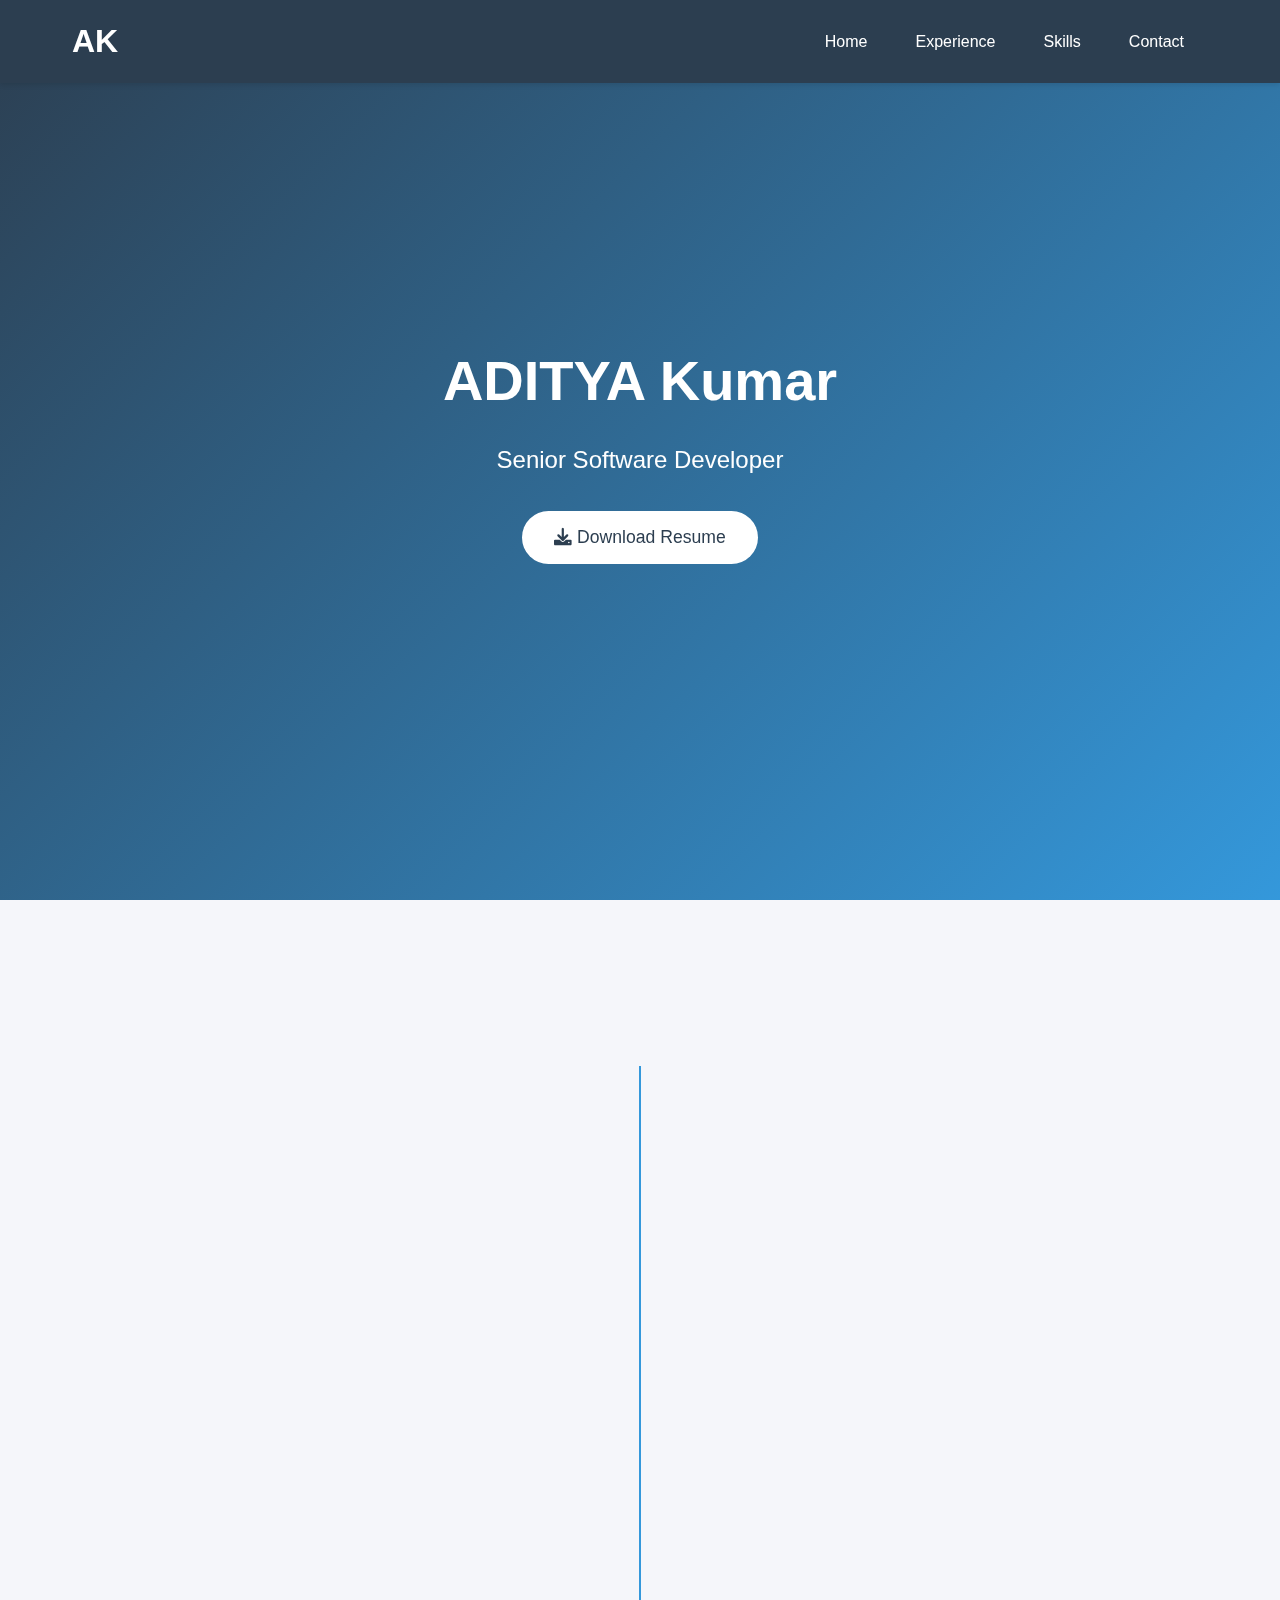
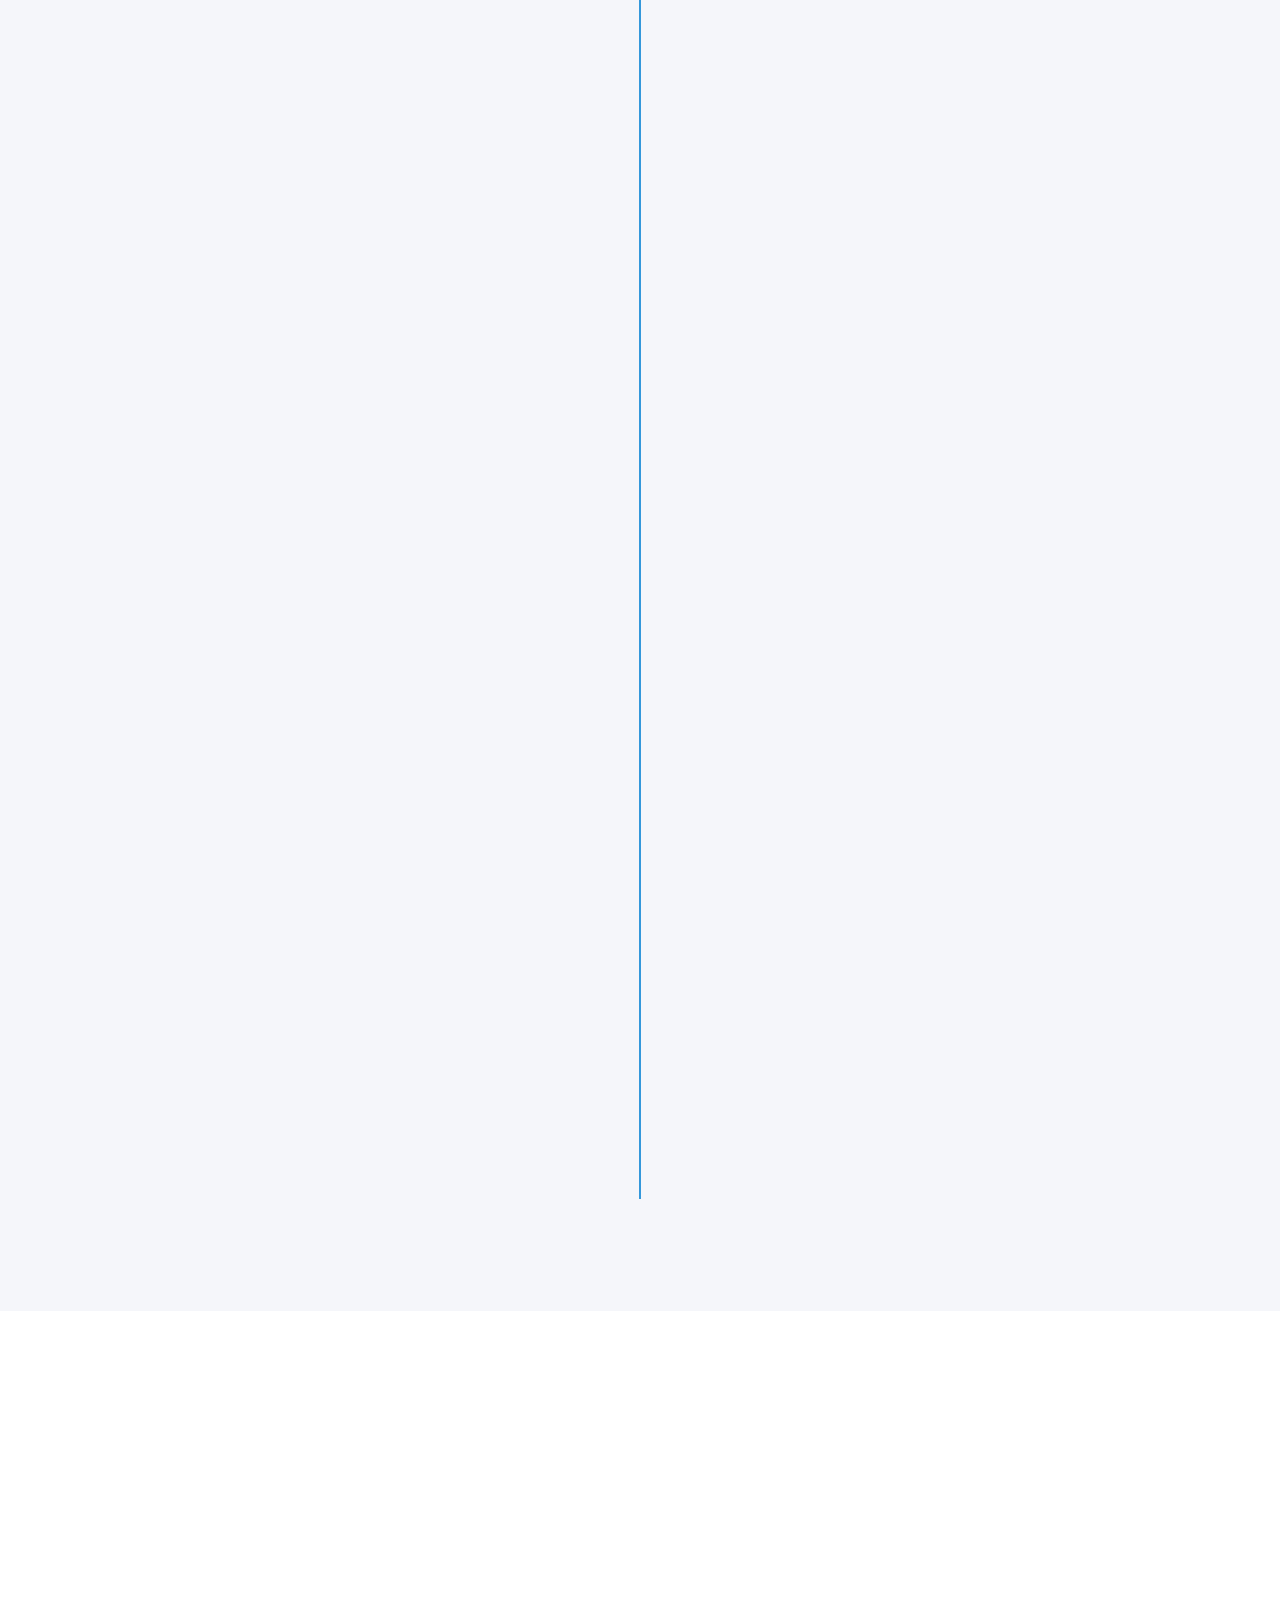
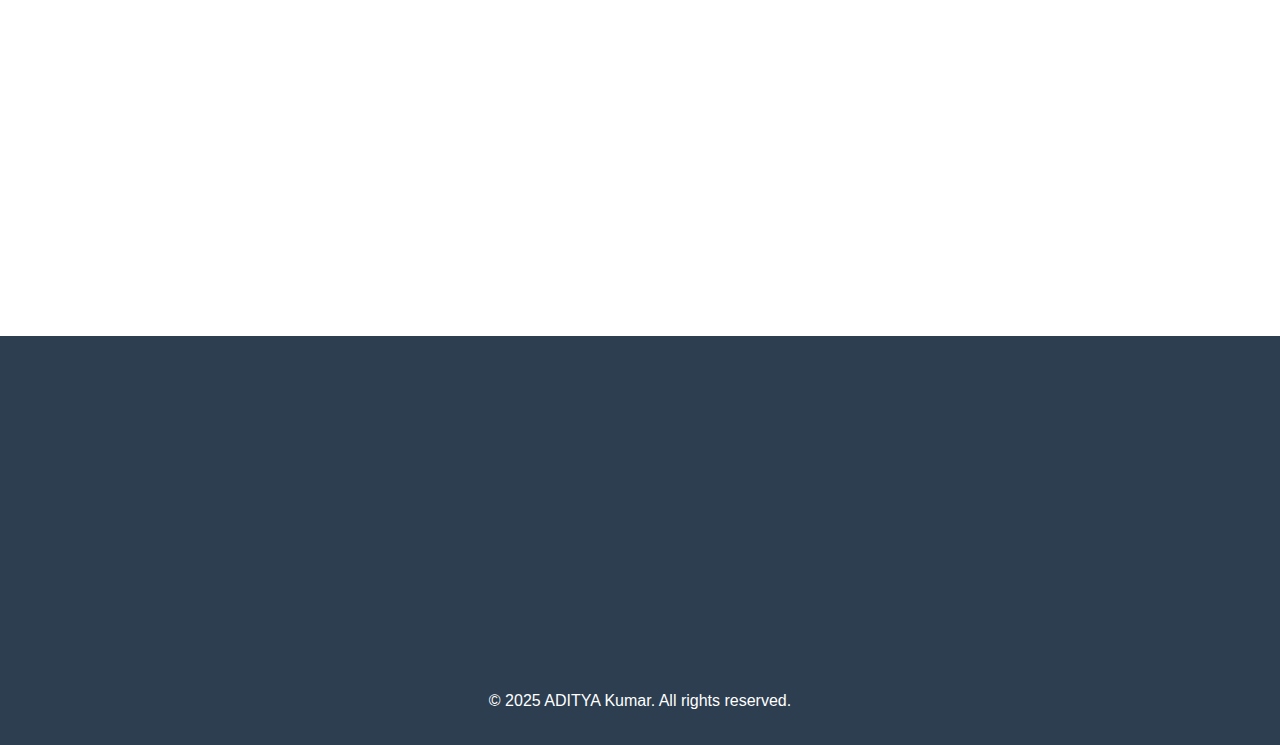
<file: index.html>
<!DOCTYPE html>
<html lang="en">
<head>
    <meta charset="UTF-8">
    <meta name="viewport" content="width=device-width, initial-scale=1.0">
    <title>ADITYA Kumar - Portfolio</title>
    <link rel="stylesheet" href="style.css">
    <link rel="stylesheet" href="https://cdnjs.cloudflare.com/ajax/libs/font-awesome/6.0.0/css/all.min.css">
    <link href="https://unpkg.com/aos@2.3.1/dist/aos.css" rel="stylesheet">
</head>
<body>
    <header>
        <nav>
            <div class="logo" data-aos="fade-right">AK</div>
            <ul>
                <li><a href="#home">Home</a></li>
                <li><a href="#experience">Experience</a></li>
                <li><a href="#skills">Skills</a></li>
                <li><a href="#contact">Contact</a></li>
            </ul>
        </nav>
    </header>

    <section id="home" class="hero">
        <div class="hero-content" data-aos="fade-up">
            <h1>ADITYA Kumar</h1>
            <p>Senior Software Developer</p>
            <button class="download-btn" onclick="downloadResume()">
                <i class="fas fa-download"></i> Download Resume
            </button>
        </div>
    </section>

    <section id="experience" class="experience">
        <h2 data-aos="fade-up">Professional Experience</h2>
        <div class="timeline">
            <div class="timeline-item" data-aos="fade-right">
                <div class="year">2023 - Present</div>
                <div class="content">
                    <h3>Senior Software Architect</h3>
                    <h4>Tech Solutions Inc.</h4>
                    <p>• Led architecture design for enterprise applications<br>
                       • Managed team of 10 developers<br>
                       • Implemented microservices architecture</p>
                </div>
            </div>
            <div class="timeline-item" data-aos="fade-left">
                <div class="year">2021 - 2023</div>
                <div class="content">
                    <h3>Lead Developer</h3>
                    <h4>Digital Innovations Corp</h4>
                    <p>• Spearheaded development of cloud-native applications<br>
                       • Reduced system downtime by 40%<br>
                       • Mentored junior developers</p>
                </div>
            </div>
            <div class="timeline-item" data-aos="fade-right">
                <div class="year">2019 - 2021</div>
                <div class="content">
                    <h3>Full Stack Developer</h3>
                    <h4>WebTech Solutions</h4>
                    <p>• Developed responsive web applications<br>
                       • Implemented CI/CD pipelines<br>
                       • Optimized database performance</p>
                </div>
            </div>
            <div class="timeline-item" data-aos="fade-left">
                <div class="year">2017 - 2019</div>
                <div class="content">
                    <h3>Software Developer</h3>
                    <h4>InnovateTech</h4>
                    <p>• Built RESTful APIs<br>
                       • Developed front-end features<br>
                       • Implemented unit testing</p>
                </div>
            </div>
            <div class="timeline-item" data-aos="fade-right">
                <div class="year">2015 - 2017</div>
                <div class="content">
                    <h3>Junior Developer</h3>
                    <h4>CodeCraft Systems</h4>
                    <p>• Developed website features<br>
                       • Fixed bugs and improved performance<br>
                       • Collaborated with design team</p>
                </div>
            </div>
            <div class="timeline-item" data-aos="fade-left">
                <div class="year">2014 - 2015</div>
                <div class="content">
                    <h3>Software Engineer Intern</h3>
                    <h4>TechStart Solutions</h4>
                    <p>• Assisted in web development projects<br>
                       • Learned development best practices<br>
                       • Participated in code reviews</p>
                </div>
            </div>
        </div>
    </section>

    <section id="skills" class="skills">
        <h2 data-aos="fade-up">Skills</h2>
        <div class="skills-container">
            <div class="skill-item" data-aos="zoom-in">
                <div class="skill-name">JavaScript</div>
                <div class="skill-bar"><div class="skill-level" style="width: 95%"></div></div>
            </div>
            <div class="skill-item" data-aos="zoom-in">
                <div class="skill-name">React</div>
                <div class="skill-bar"><div class="skill-level" style="width: 90%"></div></div>
            </div>
            <div class="skill-item" data-aos="zoom-in">
                <div class="skill-name">Node.js</div>
                <div class="skill-bar"><div class="skill-level" style="width: 85%"></div></div>
            </div>
            <div class="skill-item" data-aos="zoom-in">
                <div class="skill-name">Python</div>
                <div class="skill-bar"><div class="skill-level" style="width: 80%"></div></div>
            </div>
            <div class="skill-item" data-aos="zoom-in">
                <div class="skill-name">AWS</div>
                <div class="skill-bar"><div class="skill-level" style="width: 75%"></div></div>
            </div>
        </div>
    </section>

    <section id="contact" class="contact">
        <h2 data-aos="fade-up">Contact Me</h2>
        <div class="contact-info" data-aos="fade-up">
            <div class="contact-item">
                <i class="fas fa-envelope"></i>
                <p>aditya.kumar@email.com</p>
            </div>
            <div class="contact-item">
                <i class="fas fa-phone"></i>
                <p>+1 (555) 123-4567</p>
            </div>
            <div class="contact-item">
                <i class="fas fa-location-dot"></i>
                <p>San Francisco, CA</p>
            </div>
        </div>
    </section>

    <footer>
        <p>&copy; 2025 ADITYA Kumar. All rights reserved.</p>
    </footer>

    <script src="https://unpkg.com/aos@2.3.1/dist/aos.js"></script>
    <script src="script.js"></script>
</body>
</html>
</file>
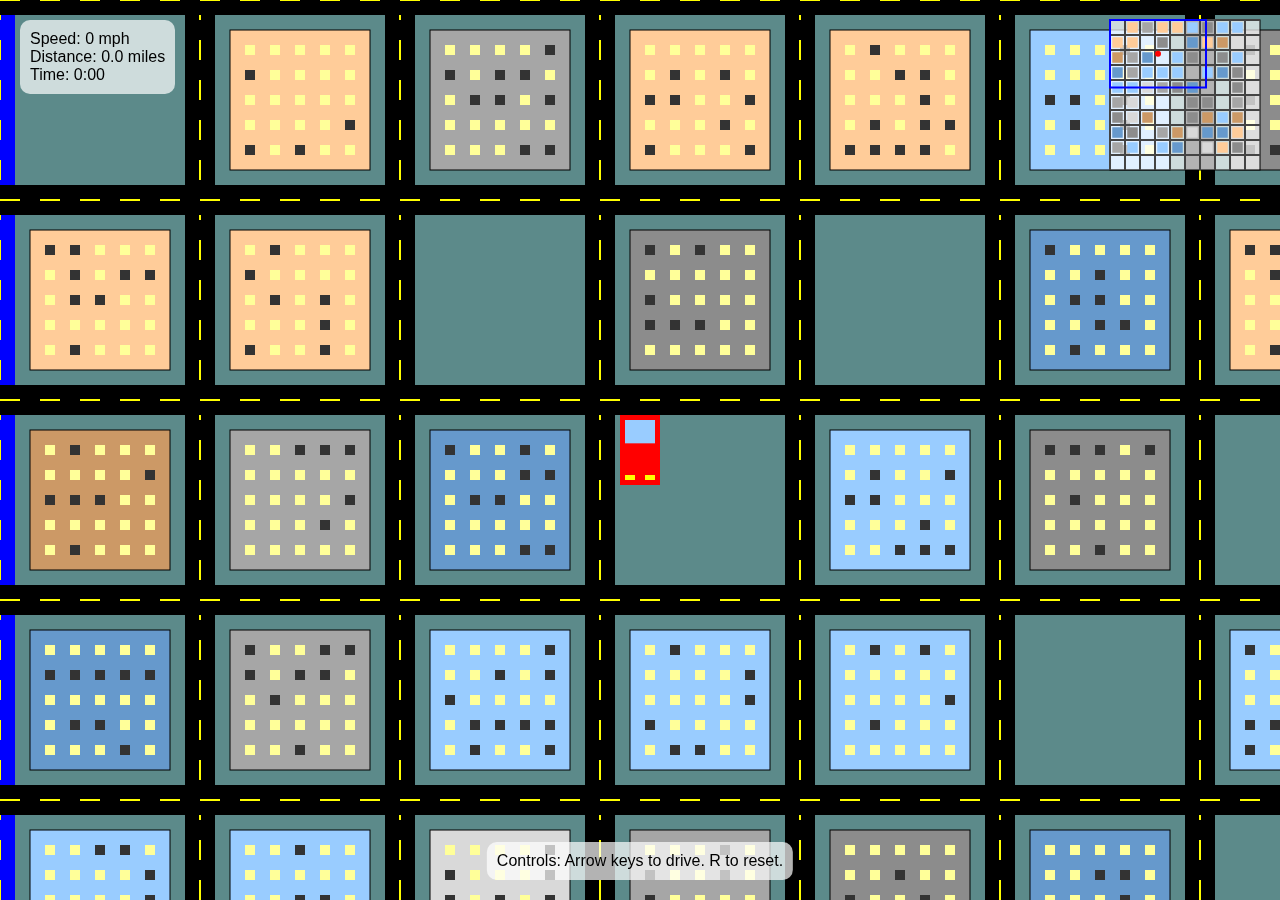
<file: city-simulator (1).html>
<!DOCTYPE html>
<html lang="en">
<head>
    <meta charset="UTF-8">
    <meta name="viewport" content="width=device-width, initial-scale=1.0">
    <title>City Simulator with Car Driving</title>
    <style>
        body {
            margin: 0;
            overflow: hidden;
            font-family: Arial, sans-serif;
        }
        canvas {
            display: block;
            background-color: #5c8a8a;
        }
        #controls {
            position: absolute;
            bottom: 20px;
            left: 50%;
            transform: translateX(-50%);
            background-color: rgba(255, 255, 255, 0.7);
            padding: 10px;
            border-radius: 10px;
            text-align: center;
        }
        #stats {
            position: absolute;
            top: 20px;
            left: 20px;
            background-color: rgba(255, 255, 255, 0.7);
            padding: 10px;
            border-radius: 10px;
        }
    </style>
</head>
<body>
    <canvas id="gameCanvas"></canvas>
    <div id="stats">
        <div>Speed: <span id="speed">0</span> mph</div>
        <div>Distance: <span id="distance">0</span> miles</div>
        <div>Time: <span id="time">0:00</span></div>
    </div>
    <div id="controls">
        <div>Controls: Arrow keys to drive. R to reset.</div>
    </div>

    <script>
        // Game canvas setup
        const canvas = document.getElementById('gameCanvas');
        const ctx = canvas.getContext('2d');
        canvas.width = window.innerWidth;
        canvas.height = window.innerHeight;

        // Game state
        let gameTime = 0;
        let lastTimestamp = 0;
        let gameStarted = false;
        let distance = 0;

        // Car properties
        const car = {
            x: canvas.width / 2,
            y: canvas.height / 2,
            width: 40,
            height: 70,
            angle: 0,
            speed: 0,
            maxSpeed: 5,
            acceleration: 0.1,
            deceleration: 0.05,
            rotationSpeed: 0.04,
            isMovingForward: false,
            isMovingBackward: false,
            isTurningLeft: false,
            isTurningRight: false
        };

        // City map generation
        const mapSize = 2000;
        const gridSize = 200;
        const buildings = [];
        const roads = [];

        // Generate buildings and roads
        function generateCity() {
            // Clear existing buildings and roads
            buildings.length = 0;
            roads.length = 0;
            
            // Create grid of roads
            for (let x = 0; x < mapSize; x += gridSize) {
                roads.push({
                    x1: x,
                    y1: 0,
                    x2: x,
                    y2: mapSize,
                    width: 30
                });
            }
            
            for (let y = 0; y < mapSize; y += gridSize) {
                roads.push({
                    x1: 0,
                    y1: y,
                    x2: mapSize,
                    y2: y,
                    width: 30
                });
            }
            
            // Create buildings between roads
            for (let x = 0; x < mapSize - gridSize; x += gridSize) {
                for (let y = 0; y < mapSize - gridSize; y += gridSize) {
                    // Skip some blocks randomly to create parks or empty spaces
                    if (Math.random() > 0.8) continue;
                    
                    const buildingWidth = gridSize * 0.7;
                    const buildingHeight = gridSize * 0.7;
                    const buildingX = x + (gridSize - buildingWidth) / 2;
                    const buildingY = y + (gridSize - buildingHeight) / 2;
                    
                    buildings.push({
                        x: buildingX,
                        y: buildingY,
                        width: buildingWidth,
                        height: buildingHeight,
                        color: getRandomBuildingColor()
                    });
                }
            }
        }

        function getRandomBuildingColor() {
            const colors = [
                '#8c8c8c', // Gray
                '#a6a6a6', // Light gray
                '#d9d9d9', // Very light gray
                '#6699cc', // Blue glass
                '#99ccff', // Light blue glass
                '#ffcc99', // Tan
                '#cc9966'  // Brown
            ];
            return colors[Math.floor(Math.random() * colors.length)];
        }

        // Camera position (centered on car)
        const camera = {
            x: 0,
            y: 0
        };

        // Keyboard controls
        const keys = {};
        
        window.addEventListener('keydown', (e) => {
            keys[e.key] = true;
            gameStarted = true;
            
            // Reset game with R key
            if (e.key === 'r' || e.key === 'R') {
                resetGame();
            }
        });
        
        window.addEventListener('keyup', (e) => {
            keys[e.key] = false;
        });

        function updateCar(deltaTime) {
            // Update car movement based on keyboard input
            car.isMovingForward = keys['ArrowUp'] || keys['w'] || keys['W'];
            car.isMovingBackward = keys['ArrowDown'] || keys['s'] || keys['S'];
            car.isTurningLeft = keys['ArrowLeft'] || keys['a'] || keys['A'];
            car.isTurningRight = keys['ArrowRight'] || keys['d'] || keys['D'];
            
            // Apply acceleration or deceleration
            if (car.isMovingForward) {
                car.speed += car.acceleration * deltaTime;
                if (car.speed > car.maxSpeed) car.speed = car.maxSpeed;
            } else if (car.isMovingBackward) {
                car.speed -= car.acceleration * deltaTime;
                if (car.speed < -car.maxSpeed / 2) car.speed = -car.maxSpeed / 2;
            } else {
                // Apply deceleration when no input
                if (car.speed > 0) {
                    car.speed -= car.deceleration * deltaTime;
                    if (car.speed < 0) car.speed = 0;
                } else if (car.speed < 0) {
                    car.speed += car.deceleration * deltaTime;
                    if (car.speed > 0) car.speed = 0;
                }
            }
            
            // Apply turning
            if (car.speed !== 0) {
                if (car.isTurningLeft) {
                    car.angle -= car.rotationSpeed * Math.abs(car.speed) * deltaTime;
                } else if (car.isTurningRight) {
                    car.angle += car.rotationSpeed * Math.abs(car.speed) * deltaTime;
                }
            }
            
            // Move car based on angle and speed
            car.x += Math.sin(car.angle) * car.speed * deltaTime;
            car.y -= Math.cos(car.angle) * car.speed * deltaTime;
            
            // Keep car within map bounds
            if (car.x < 0) car.x = 0;
            if (car.x > mapSize) car.x = mapSize;
            if (car.y < 0) car.y = 0;
            if (car.y > mapSize) car.y = mapSize;
            
            // Update camera to follow car
            camera.x = car.x - canvas.width / 2;
            camera.y = car.y - canvas.height / 2;
            
            // Ensure camera stays within map bounds
            if (camera.x < 0) camera.x = 0;
            if (camera.y < 0) camera.y = 0;
            if (camera.x > mapSize - canvas.width) camera.x = mapSize - canvas.width;
            if (camera.y > mapSize - canvas.height) camera.y = mapSize - canvas.height;
            
            // Update distance traveled
            if (Math.abs(car.speed) > 0) {
                distance += Math.abs(car.speed) * deltaTime / 1000;
            }
        }

        function renderGame() {
            // Clear canvas
            ctx.clearRect(0, 0, canvas.width, canvas.height);
            
            // Draw grass background
            ctx.fillStyle = '#5c8a8a';
            ctx.fillRect(0, 0, canvas.width, canvas.height);
            
            // Draw roads
            ctx.fillStyle = '#444444';
            roads.forEach(road => {
                // Only draw if road is in view
                if (isInView(road.x1, road.y1, road.width, road.width) ||
                    isInView(road.x2, road.y2, road.width, road.width)) {
                    
                    ctx.beginPath();
                    ctx.lineWidth = road.width;
                    ctx.moveTo(road.x1 - camera.x, road.y1 - camera.y);
                    ctx.lineTo(road.x2 - camera.x, road.y2 - camera.y);
                    ctx.stroke();
                    
                    // Draw yellow road lines
                    ctx.beginPath();
                    ctx.strokeStyle = '#FFFF00';
                    ctx.lineWidth = 2;
                    ctx.setLineDash([20, 20]);
                    ctx.moveTo(road.x1 - camera.x, road.y1 - camera.y);
                    ctx.lineTo(road.x2 - camera.x, road.y2 - camera.y);
                    ctx.stroke();
                    ctx.setLineDash([]);
                    ctx.strokeStyle = '#000000';
                }
            });
            
            // Draw buildings
            buildings.forEach(building => {
                // Only draw if building is in view
                if (isInView(building.x, building.y, building.width, building.height)) {
                    ctx.fillStyle = building.color;
                    ctx.fillRect(
                        building.x - camera.x,
                        building.y - camera.y,
                        building.width,
                        building.height
                    );
                    
                    // Draw windows
                    drawBuildingWindows(building);
                    
                    // Draw building outline
                    ctx.strokeStyle = '#000000';
                    ctx.lineWidth = 1;
                    ctx.strokeRect(
                        building.x - camera.x,
                        building.y - camera.y,
                        building.width,
                        building.height
                    );
                }
            });
            
            // Draw car
            drawCar();
            
            // Draw minimap
            drawMinimap();
            
            // Update stats display
            updateStats();
        }

        function drawCar() {
            ctx.save();
            ctx.translate(car.x - camera.x, car.y - camera.y);
            ctx.rotate(car.angle);
            
            // Car body
            ctx.fillStyle = 'red';
            ctx.fillRect(-car.width / 2, -car.height / 2, car.width, car.height);
            
            // Car windows
            ctx.fillStyle = '#99ccff';
            ctx.fillRect(-car.width / 2 + 5, -car.height / 2 + 5, car.width - 10, car.height / 3);
            
            // Car lights
            ctx.fillStyle = 'yellow';
            ctx.fillRect(-car.width / 2 + 5, -car.height / 2 + car.height - 10, 10, 5);
            ctx.fillRect(car.width / 2 - 15, -car.height / 2 + car.height - 10, 10, 5);
            
            ctx.restore();
        }

        function drawBuildingWindows(building) {
            const windowSize = 10;
            const windowGap = 15;
            const offsetX = building.x - camera.x + windowGap;
            const offsetY = building.y - camera.y + windowGap;
            const columns = Math.floor((building.width - windowGap) / (windowSize + windowGap));
            const rows = Math.floor((building.height - windowGap) / (windowSize + windowGap));
            
            ctx.fillStyle = '#FFFF99';
            
            for (let row = 0; row < rows; row++) {
                for (let col = 0; col < columns; col++) {
                    // Randomly turn off some windows
                    if (Math.random() > 0.7) {
                        ctx.fillStyle = '#333333';
                    } else {
                        ctx.fillStyle = '#FFFF99';
                    }
                    
                    ctx.fillRect(
                        offsetX + col * (windowSize + windowGap),
                        offsetY + row * (windowSize + windowGap),
                        windowSize,
                        windowSize
                    );
                }
            }
        }

        function drawMinimap() {
            const minimapSize = 150;
            const minimapScale = minimapSize / mapSize;
            const padding = 20;
            
            // Draw minimap background
            ctx.fillStyle = 'rgba(255, 255, 255, 0.7)';
            ctx.fillRect(canvas.width - minimapSize - padding, padding, minimapSize, minimapSize);
            ctx.strokeStyle = '#000000';
            ctx.strokeRect(canvas.width - minimapSize - padding, padding, minimapSize, minimapSize);
            
            // Draw roads on minimap
            ctx.strokeStyle = '#444444';
            ctx.lineWidth = 2;
            roads.forEach(road => {
                ctx.beginPath();
                ctx.moveTo(
                    canvas.width - minimapSize - padding + road.x1 * minimapScale,
                    padding + road.y1 * minimapScale
                );
                ctx.lineTo(
                    canvas.width - minimapSize - padding + road.x2 * minimapScale,
                    padding + road.y2 * minimapScale
                );
                ctx.stroke();
            });
            
            // Draw buildings on minimap
            buildings.forEach(building => {
                ctx.fillStyle = building.color;
                ctx.fillRect(
                    canvas.width - minimapSize - padding + building.x * minimapScale,
                    padding + building.y * minimapScale,
                    building.width * minimapScale,
                    building.height * minimapScale
                );
            });
            
            // Draw car on minimap
            ctx.fillStyle = 'red';
            ctx.beginPath();
            ctx.arc(
                canvas.width - minimapSize - padding + car.x * minimapScale,
                padding + car.y * minimapScale,
                3,
                0,
                Math.PI * 2
            );
            ctx.fill();
            
            // Draw view area on minimap
            ctx.strokeStyle = 'blue';
            ctx.strokeRect(
                canvas.width - minimapSize - padding + camera.x * minimapScale,
                padding + camera.y * minimapScale,
                canvas.width * minimapScale,
                canvas.height * minimapScale
            );
        }

        function isInView(x, y, width, height) {
            return (
                x + width >= camera.x &&
                y + height >= camera.y &&
                x <= camera.x + canvas.width &&
                y <= camera.y + canvas.height
            );
        }

        function updateStats() {
            document.getElementById('speed').textContent = Math.abs(Math.round(car.speed * 10));
            document.getElementById('distance').textContent = distance.toFixed(1);
            
            const minutes = Math.floor(gameTime / 60);
            const seconds = Math.floor(gameTime % 60);
            document.getElementById('time').textContent = `${minutes}:${seconds.toString().padStart(2, '0')}`;
        }

        function resetGame() {
            car.x = mapSize / 2;
            car.y = mapSize / 2;
            car.angle = 0;
            car.speed = 0;
            gameTime = 0;
            distance = 0;
            generateCity();
        }

        function gameLoop(timestamp) {
            if (!lastTimestamp) lastTimestamp = timestamp;
            const deltaTime = timestamp - lastTimestamp;
            lastTimestamp = timestamp;
            
            if (gameStarted) {
                gameTime += deltaTime / 1000;
            }
            
            updateCar(deltaTime);
            renderGame();
            
            requestAnimationFrame(gameLoop);
        }

        // Handle window resize
        window.addEventListener('resize', () => {
            canvas.width = window.innerWidth;
            canvas.height = window.innerHeight;
        });

        // Initialize game
        generateCity();
        requestAnimationFrame(gameLoop);
    </script>
</body>
</html>
</file>
<file: style.css>
:root {
    --primary-color: #2c3e50;
    --secondary-color: #3498db;
    --text-color: #333;
    --background-color: #f5f6fa;
}

* {
    margin: 0;
    padding: 0;
    box-sizing: border-box;
}

body {
    font-family: 'Segoe UI', Tahoma, Geneva, Verdana, sans-serif;
    line-height: 1.6;
    color: var(--text-color);
    background-color: var(--background-color);
}

/* Header Styles */
header {
    background-color: var(--primary-color);
    padding: 1rem 0;
    position: fixed;
    width: 100%;
    z-index: 1000;
    box-shadow: 0 2px 5px rgba(0,0,0,0.1);
}

nav {
    display: flex;
    justify-content: space-between;
    align-items: center;
    max-width: 1200px;
    margin: 0 auto;
    padding: 0 2rem;
}

.logo {
    color: white;
    font-size: 2rem;
    font-weight: bold;
    cursor: pointer;
    transition: transform 0.3s ease;
}

.logo:hover {
    transform: scale(1.1);
}

nav ul {
    display: flex;
    list-style: none;
}

nav ul li a {
    color: white;
    text-decoration: none;
    padding: 0.5rem 1rem;
    margin: 0 0.5rem;
    border-radius: 4px;
    transition: background-color 0.3s ease;
}

nav ul li a:hover {
    background-color: var(--secondary-color);
}

/* Hero Section */
.hero {
    height: 100vh;
    display: flex;
    align-items: center;
    justify-content: center;
    text-align: center;
    background: linear-gradient(135deg, var(--primary-color), var(--secondary-color));
    color: white;
}

.hero-content h1 {
    font-size: 3.5rem;
    margin-bottom: 1rem;
    animation: fadeInDown 1s ease;
}

.hero-content p {
    font-size: 1.5rem;
    margin-bottom: 2rem;
    animation: fadeInUp 1s ease 0.5s backwards;
}

.download-btn {
    padding: 1rem 2rem;
    font-size: 1.1rem;
    background-color: white;
    color: var(--primary-color);
    border: none;
    border-radius: 30px;
    cursor: pointer;
    transition: transform 0.3s ease, box-shadow 0.3s ease;
    animation: fadeInUp 1s ease 1s backwards;
}

.download-btn:hover {
    transform: translateY(-3px);
    box-shadow: 0 5px 15px rgba(0,0,0,0.2);
}

/* Experience Section */
.experience {
    padding: 5rem 2rem;
    max-width: 1200px;
    margin: 0 auto;
}

.experience h2 {
    text-align: center;
    margin-bottom: 3rem;
    color: var(--primary-color);
}

.timeline {
    position: relative;
    max-width: 1000px;
    margin: 0 auto;
}

.timeline::after {
    content: '';
    position: absolute;
    width: 2px;
    background-color: var(--secondary-color);
    top: 0;
    bottom: 0;
    left: 50%;
    margin-left: -1px;
}

.timeline-item {
    padding: 10px 40px;
    position: relative;
    width: 50%;
    margin-bottom: 2rem;
}

.timeline-item:nth-child(odd) {
    left: 0;
}

.timeline-item:nth-child(even) {
    left: 50%;
}

.timeline-item::after {
    content: '';
    position: absolute;
    width: 20px;
    height: 20px;
    background-color: var(--secondary-color);
    border-radius: 50%;
    top: 15px;
}

.timeline-item:nth-child(odd)::after {
    right: -10px;
}

.timeline-item:nth-child(even)::after {
    left: -10px;
}

.year {
    font-weight: bold;
    color: var(--secondary-color);
    margin-bottom: 0.5rem;
}

.content {
    padding: 1.5rem;
    background-color: white;
    border-radius: 8px;
    box-shadow: 0 3px 10px rgba(0,0,0,0.1);
}

.content h3 {
    color: var(--primary-color);
    margin-bottom: 0.5rem;
}

.content h4 {
    color: var(--secondary-color);
    margin-bottom: 1rem;
}

/* Skills Section */
.skills {
    padding: 5rem 2rem;
    background-color: white;
}

.skills h2 {
    text-align: center;
    margin-bottom: 3rem;
    color: var(--primary-color);
}

.skills-container {
    max-width: 800px;
    margin: 0 auto;
}

.skill-item {
    margin-bottom: 2rem;
}

.skill-name {
    margin-bottom: 0.5rem;
    font-weight: bold;
}

.skill-bar {
    height: 10px;
    background-color: #eee;
    border-radius: 5px;
    overflow: hidden;
}

.skill-level {
    height: 100%;
    background-color: var(--secondary-color);
    border-radius: 5px;
    transition: width 1.5s ease;
}

/* Contact Section */
.contact {
    padding: 5rem 2rem;
    background-color: var(--primary-color);
    color: white;
}

.contact h2 {
    text-align: center;
    margin-bottom: 3rem;
}

.contact-info {
    display: flex;
    justify-content: center;
    gap: 3rem;
    flex-wrap: wrap;
    max-width: 1200px;
    margin: 0 auto;
}

.contact-item {
    text-align: center;
}

.contact-item i {
    font-size: 2rem;
    margin-bottom: 1rem;
    color: var(--secondary-color);
}

/* Footer */
footer {
    text-align: center;
    padding: 2rem;
    background-color: var(--primary-color);
    color: white;
}

/* Animations */
@keyframes fadeInDown {
    from {
        opacity: 0;
        transform: translateY(-30px);
    }
    to {
        opacity: 1;
        transform: translateY(0);
    }
}

@keyframes fadeInUp {
    from {
        opacity: 0;
        transform: translateY(30px);
    }
    to {
        opacity: 1;
        transform: translateY(0);
    }
}

/* Responsive Design */
@media (max-width: 768px) {
    nav {
        flex-direction: column;
        padding: 1rem;
    }

    nav ul {
        margin-top: 1rem;
    }

    .timeline::after {
        left: 31px;
    }

    .timeline-item {
        width: 100%;
        padding-left: 70px;
        padding-right: 25px;
    }

    .timeline-item:nth-child(even) {
        left: 0;
    }

    .timeline-item::after {
        left: 21px;
    }

    .contact-info {
        gap: 2rem;
    }
}
</file>
